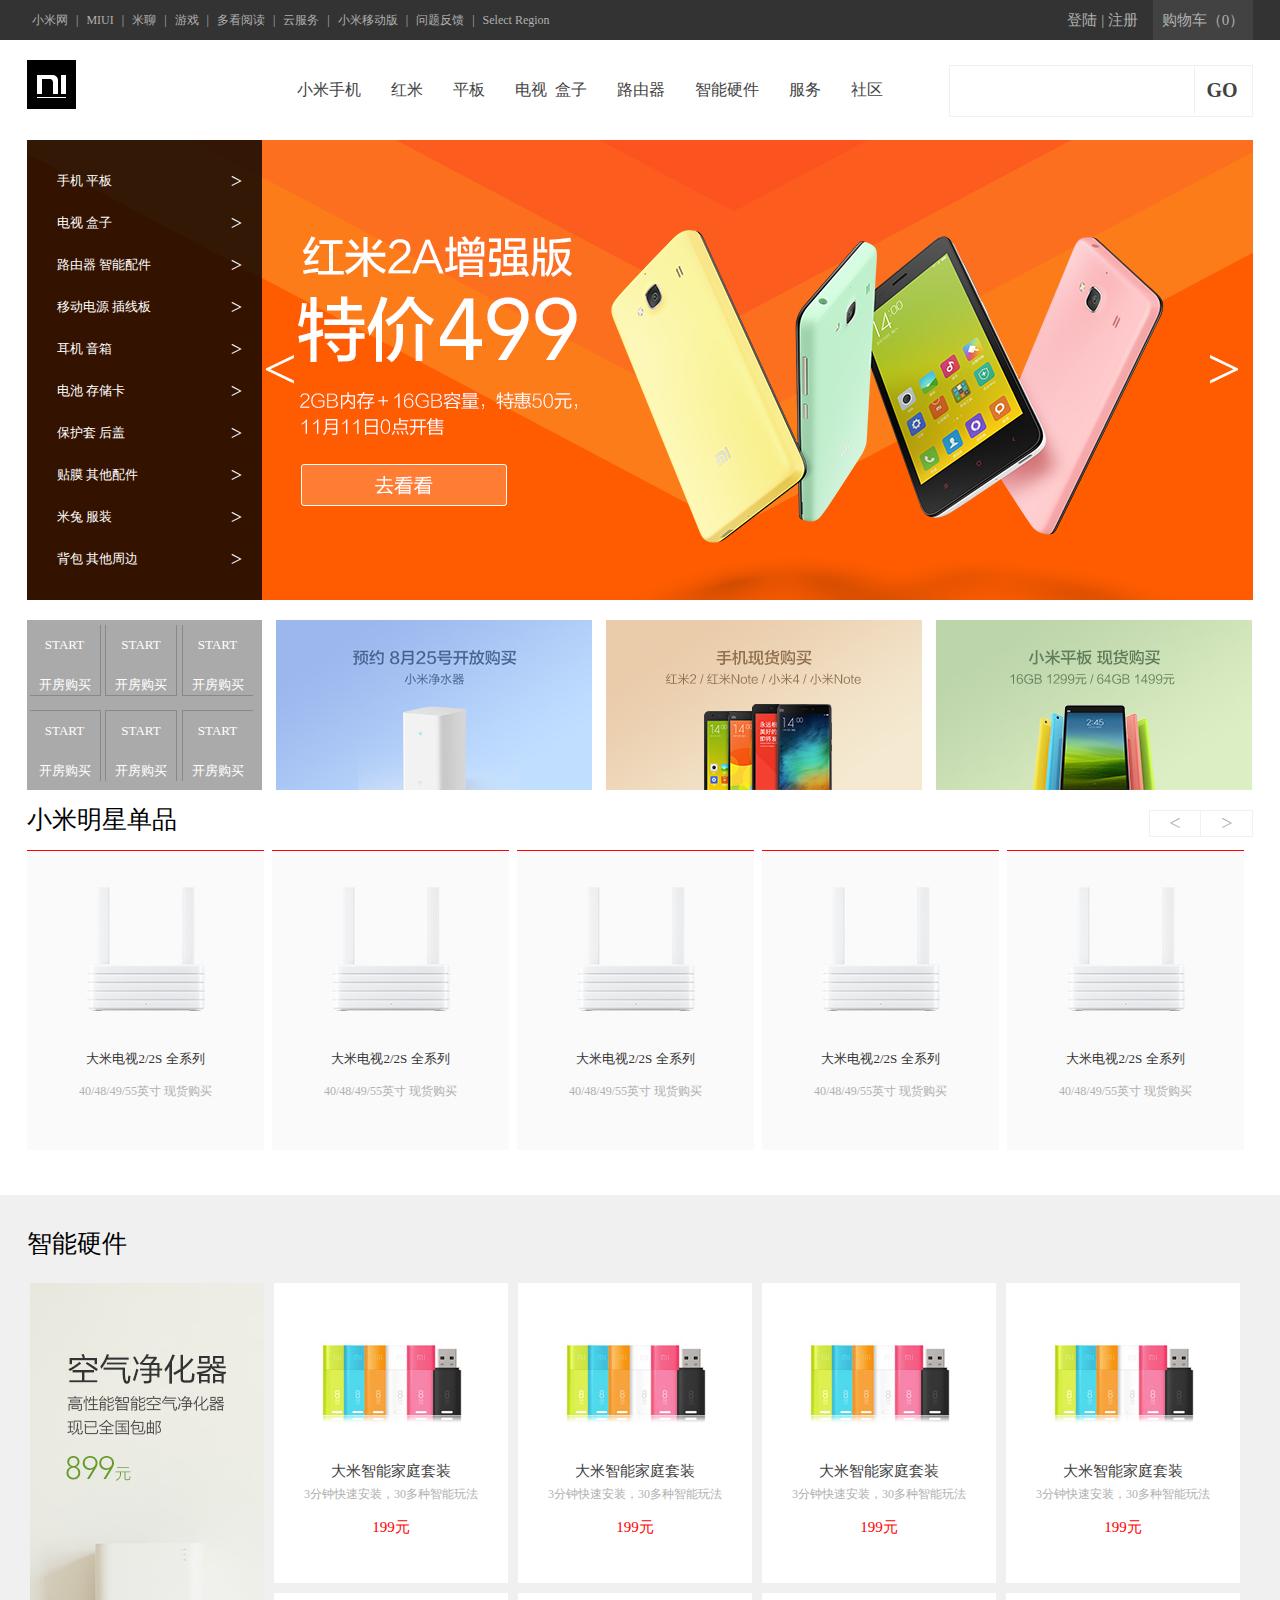
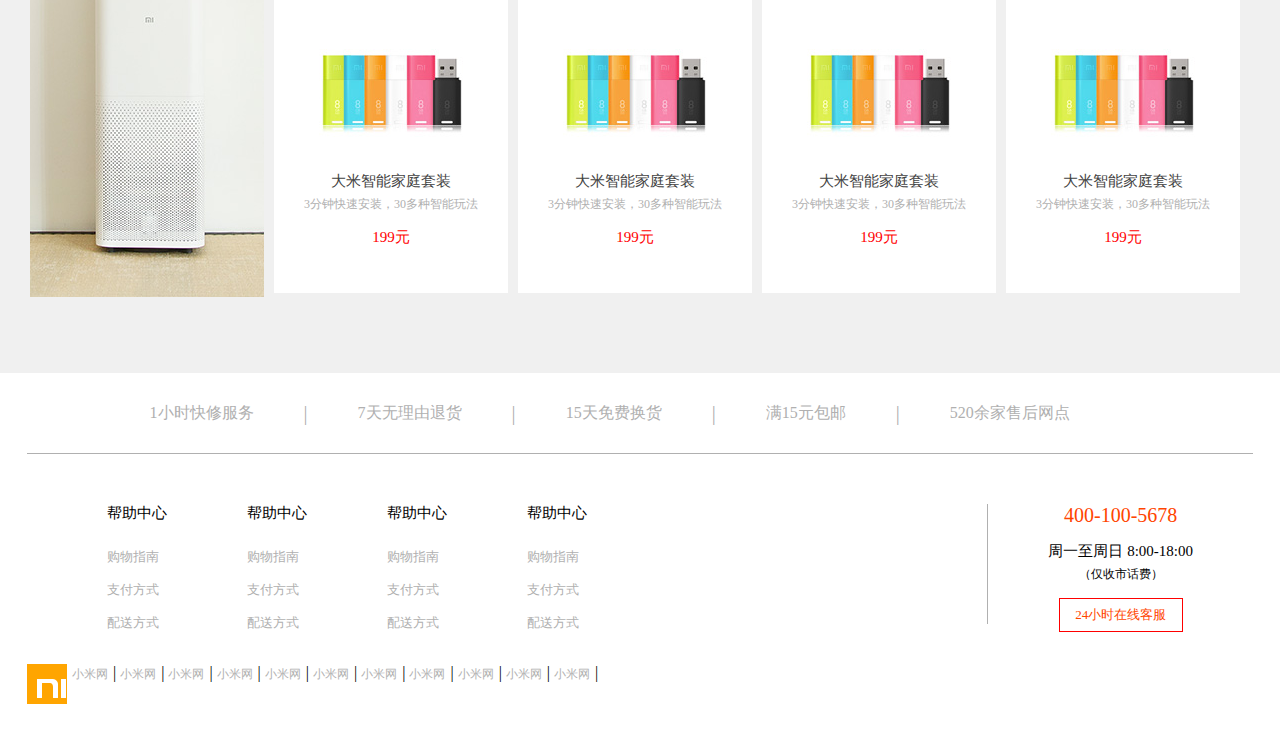
<file: index.html>
<!DOCTYPE html>
<html lang="en">
<head>
    <meta charset="UTF-8">
    <title>小米网</title>
    <link rel="stylesheet" href="./css/reset.css">
    <link rel="stylesheet" href="./css/01.css">
</head>
<body>
    <!--网站顶部结构 Start-->
    <div class="head_box">
        <div class="head_wrap">
            <div class="head_nav">
                <a class="head_nav_a">小米网</a>
                <span>|</span>
                <a class="head_nav_a">MIUI</a>
                <span>|</span>
                <a class="head_nav_a">米聊</a>
                <span>|</span>
                <a class="head_nav_a">游戏</a>
                <span>|</span>
                <a class="head_nav_a">多看阅读</a>
                <span>|</span>
                <a class="head_nav_a">云服务</a>
                <span>|</span>
                <a class="head_nav_a">小米移动版</a>
                <span>|</span>
                <a class="head_nav_a">问题反馈</a>
                <span>|</span>
                <a class="head_nav_a">Select Region</a>
            </div>
            <div class="head_right">
                <div class="head_landing">
                    <a class="head_nav_a">登陆</a>
                    <span>|</span>
                    <a class="head_nav_a">注册</a>
                </div>
                <div class="head_car">
                    <a class="head_nav_a">购物车（0）</a>
                </div>
            </div>
        </div>
    </div>
    <!--网站顶部结构 End-->
    <!--网站导航结构 Start-->
    <div class="main_head_box">
        <div class="menu_wrap">
            <div class="menu_logo">
                <img src="./imgs/xiaomi_logo.png" alt="">
            </div>
            <div class="menu_nav">
                <ul>
                    <li class="menu_nav_i">小米手机</li>
                    <li class="menu_nav_i">红米</li>
                    <li class="menu_nav_i">平板</li>
                    <li class="menu_nav_i">电视&nbsp;&nbsp;盒子</li>
                    <li class="menu_nav_i">路由器</li>
                    <li class="menu_nav_i">智能硬件</li>
                    <li class="menu_nav_i">服务</li>
                    <li class="menu_nav_i">社区</li>
                </ul>
            </div>
            <div class="find_wrap">
                <div class="find_bar">
                    <input type="text" class="find_input">
                </div>
                <div class="find_but">GO</div>
            </div>
        </div>
    </div>
    <!--网站导航结构 End-->
    <!--网站侧边导航+轮播图结构 Start-->
    <div class="big_banner_wrap">
        <ul class="banner_menu_wrap">
            <li class="active">
                <a href="">手机 平板</a>
                <a href="" class="banner_menu_i">&gt</a>
            </li>
            <li>
                <a href="">电视 盒子</a>
                <a href="" class="banner_menu_i">&gt</a>
            </li>
            <li>
                <a href="">路由器 智能配件</a>
                <a href="" class="banner_menu_i">&gt</a>
            </li>
            <li>
                <a href="">移动电源 插线板</a>
                <a href="" class="banner_menu_i">&gt</a>
            </li>
            <li>
                <a href="">耳机 音箱</a>
                <a href="" class="banner_menu_i">&gt</a>
            </li>
            <li>
                <a href="">电池 存储卡</a>
                <a href="" class="banner_menu_i">&gt</a>
            </li>
            <li>
                <a href="">保护套 后盖</a>
                <a href="" class="banner_menu_i">&gt</a>
            </li>
            <li>
                <a href="">贴膜 其他配件</a>
                <a href="" class="banner_menu_i">&gt</a>
            </li>
            <li>
                <a href="">米兔 服装</a>
                <a href="" class="banner_menu_i">&gt</a>
            </li>
            <li>
                <a href="">背包 其他周边</a>
                <a href="" class="banner_menu_i">&gt</a>
            </li>
        </ul>
        <div class="big_banner_pic_wrap">
            <ul big_banner_pic>
                <li>
                    <img src="./imgs/T1jrxjB_VT1RXrhCrK.jpg" alt="">
                </li>
                <li>
                    <img src="./imgs/T1jrxjB_VT1RXrhCrK.jpg" alt="">
                </li>
                <li>
                    <img src="./imgs/T1jrxjB_VT1RXrhCrK.jpg" alt="">
                </li>
                <li>
                    <img src="./imgs/T1jrxjB_VT1RXrhCrK.jpg" alt="">
                </li>
                <li>
                    <img src="./imgs/T1jrxjB_VT1RXrhCrK.jpg" alt="">
                </li>
            </ul>
        </div>
        <div class="big_banner_change_wrap">
            <div class="big_banner_change_prev"><</div>
            <div class="big_banner_change_next">></div>
        </div>
    </div>
    <!--网站侧边导航+轮播图结构 End-->
    <!--网站分类导航结构 Start-->
    <div class="head_other_box">
        <div class="head_other_wrap">
           <ul>
               <li>
                   <div class="div1">
                       <p>START</p>
                       <p>开房购买</p>
                   </div>
               </li>
               <li>
                   <div class="div2">
                       <p>START</p>
                       <p>开房购买</p>
                   </div>
               </li>
               <li>
                   <div class="div3">
                       <p>START</p>
                       <p>开房购买</p>
                   </div>
               </li>
               <li>
                   <div class="div4">
                       <p>START</p>
                       <p>开房购买</p>
                   </div>
               </li>
               <li>
                   <div class="div5">
                       <p>START</p>
                       <p>开房购买</p>
                   </div>
               </li>
               <li>
                   <div class="div6">
                       <p>START</p>
                       <p>开房购买</p>
                   </div>
               </li>
           </ul>
        </div>
        <div class="head_other_ad"><img src="./imgs/T184E_BQWT1RXrhCrK.jpg" alt=""></div>
        <div class="head_other_ad"><img src="./imgs/T1yvd_BQDT1RXrhCrK.jpg" alt=""></div>
        <div class="head_other_ad"><img src="./imgs/T1mahQBmKT1RXrhCrK.jpg" alt=""></div>
    </div>
    <!--网站分类导航结构 End-->
    <!--小米明星单品结构 Start-->
    <div class="head_hot_wrap">
        <div class="head_hot_title">
            <span>小米明星单品</span>
            <div class="head_hot_change">
                <span class="head_hot_change_l"><</span>
                <span class="head_hot_change_r">></span>
            </div>
        </div>
        <div class="head_hot_content">
            <ul>
                <li>
                    <a href=""><img src="./imgs/T1tsEgB7DT1RXrhCrK.jpg" alt=""></a>
                    <a href="">大米电视2/2S 全系列</a>
                    <a href="">40/48/49/55英寸 现货购买</a>
                </li>
                <li>
                    <a href=""><img src="./imgs/T1tsEgB7DT1RXrhCrK.jpg" alt=""></a>
                    <a href="">大米电视2/2S 全系列</a>
                    <a href="">40/48/49/55英寸 现货购买</a>
                </li>
                <li>
                    <a href=""><img src="./imgs/T1tsEgB7DT1RXrhCrK.jpg" alt=""></a>
                    <a href="">大米电视2/2S 全系列</a>
                    <a href="">40/48/49/55英寸 现货购买</a>
                </li>
                <li>
                    <a href=""><img src="./imgs/T1tsEgB7DT1RXrhCrK.jpg" alt=""></a>
                    <a href="">大米电视2/2S 全系列</a>
                    <a href="">40/48/49/55英寸 现货购买</a>
                </li>
                <li>
                    <a href=""><img src="./imgs/T1tsEgB7DT1RXrhCrK.jpg" alt=""></a>
                    <a href="">大米电视2/2S 全系列</a>
                    <a href="">40/48/49/55英寸 现货购买</a>
                </li>
            </ul>
        </div>
    </div>
    <!--小米明星单品结构 End-->
    <!--智能硬件结构 Start-->
    <div class="land_box">
        <div class="land_wrap">
            <div class="land_landing">
                <p>智能硬件</p>
            </div>
        </div>
        <div class="land_goods_wrap">
            <ul>
                <li class="land_goods_wrap_i">
                    <a href=""><img src="./imgs/T1IhLjBC_T1RXrhCrK.jpg" alt=""></a>
                </li>
                <li class="land_goods_wrap_i">
                    <a href="" class="land_goods_img"><img src="./imgs/T1JKxvBXhv1RXrhCrK.jpg" alt=""></a>
                    <a href="" class="lan_goods_text">大米智能家庭套装</a>
                    <a href="" class="lan_goods_tit">3分钟快速安装，30多种智能玩法</a>
                    <a href="" class="lan_goods_price">199元</a>
                </li>
                <li class="land_goods_wrap_i">
                    <a href="" class="land_goods_img"><img src="./imgs/T1JKxvBXhv1RXrhCrK.jpg" alt=""></a>
                    <a href="" class="lan_goods_text">大米智能家庭套装</a>
                    <a href="" class="lan_goods_tit">3分钟快速安装，30多种智能玩法</a>
                    <a href="" class="lan_goods_price">199元</a>
                </li>
                <li class="land_goods_wrap_i">
                    <a href="" class="land_goods_img"><img src="./imgs/T1JKxvBXhv1RXrhCrK.jpg" alt=""></a>
                    <a href="" class="lan_goods_text">大米智能家庭套装</a>
                    <a href="" class="lan_goods_tit">3分钟快速安装，30多种智能玩法</a>
                    <a href="" class="lan_goods_price">199元</a>
                </li>
                <li class="land_goods_wrap_i">
                    <a href="" class="land_goods_img"><img src="./imgs/T1JKxvBXhv1RXrhCrK.jpg" alt=""></a>
                    <a href="" class="lan_goods_text">大米智能家庭套装</a>
                    <a href="" class="lan_goods_tit">3分钟快速安装，30多种智能玩法</a>
                    <a href="" class="lan_goods_price">199元</a>
                </li>
                <li class="land_goods_wrap_i">
                    <a href="" class="land_goods_img"><img src="./imgs/T1JKxvBXhv1RXrhCrK.jpg" alt=""></a>
                    <a href="" class="lan_goods_text">大米智能家庭套装</a>
                    <a href="" class="lan_goods_tit">3分钟快速安装，30多种智能玩法</a>
                    <a href="" class="lan_goods_price">199元</a>
                </li>
                <li class="land_goods_wrap_i">
                    <a href="" class="land_goods_img"><img src="./imgs/T1JKxvBXhv1RXrhCrK.jpg" alt=""></a>
                    <a href="" class="lan_goods_text">大米智能家庭套装</a>
                    <a href="" class="lan_goods_tit">3分钟快速安装，30多种智能玩法</a>
                    <a href="" class="lan_goods_price">199元</a>
                </li>
                <li class="land_goods_wrap_i">
                    <a href="" class="land_goods_img"><img src="./imgs/T1JKxvBXhv1RXrhCrK.jpg" alt=""></a>
                    <a href="" class="lan_goods_text">大米智能家庭套装</a>
                    <a href="" class="lan_goods_tit">3分钟快速安装，30多种智能玩法</a>
                    <a href="" class="lan_goods_price">199元</a>
                </li>
                <li class="land_goods_wrap_i">
                    <a href="" class="land_goods_img"><img src="./imgs/T1JKxvBXhv1RXrhCrK.jpg" alt=""></a>
                    <a href="" class="lan_goods_text">大米智能家庭套装</a>
                    <a href="" class="lan_goods_tit">3分钟快速安装，30多种智能玩法</a>
                    <a href="" class="lan_goods_price">199元</a>
                </li>
                <div style="clear: both;"></div>
            </ul>
        </div>
    </div>
    <!--智能硬件结构 End-->
    <!--w网站底部结构 Start-->
    <div class="footer_box">
        <div class="footer_wrap">
            <div class="footer_top">
                <ul>
                    <li>1小时快修服务</li>
                    <li class="footer_top_i">|</li>
                    <li>7天无理由退货</li>
                    <li class="footer_top_i">|</li>
                    <li>15天免费换货</li>
                    <li class="footer_top_i">|</li>
                    <li>满15元包邮</li>
                    <li class="footer_top_i">|</li>
                    <li>520余家售后网点</li>
                </ul>
            </div>
            <div class="footer_bottom">
                <div class="footer_bottom_l">
                    <dl>
                        <dt>帮助中心</dt>
                        <dd>购物指南</dd>
                        <dd>支付方式</dd>
                        <dd>配送方式</dd>
                    </dl>
                    <dl>
                        <dt>帮助中心</dt>
                        <dd>购物指南</dd>
                        <dd>支付方式</dd>
                        <dd>配送方式</dd>
                    </dl>
                    <dl>
                        <dt>帮助中心</dt>
                        <dd>购物指南</dd>
                        <dd>支付方式</dd>
                        <dd>配送方式</dd>
                    </dl>
                    <dl>
                        <dt>帮助中心</dt>
                        <dd>购物指南</dd>
                        <dd>支付方式</dd>
                        <dd>配送方式</dd>
                    </dl>
                </div>
                <div class="footer_bottom_r">
                    <a href="">400-100-5678</a>
                    <a href="">周一至周日 8:00-18:00</a>
                    <a href="">（仅收市话费）</a>
                    <span>24小时在线客服</span>
                </div>
            </div>
        </div>
        <div class="footer_note_box">
            <div class="footer_note_wrap">
                <div class="footer_note_con">
                    <span class="footer_note_logo"><img src="./imgs/mi-logo.png" alt=""></span>
                    <span class="footer_note_text">
                        <a href="">小米网</a><h>|</h>
                        <a href="">小米网</a><h>|</h>
                        <a href="">小米网</a><h>|</h>
                        <a href="">小米网</a><h>|</h>
                        <a href="">小米网</a><h>|</h>
                        <a href="">小米网</a><h>|</h>
                        <a href="">小米网</a><h>|</h>
                        <a href="">小米网</a><h>|</h>
                        <a href="">小米网</a><h>|</h>
                        <a href="">小米网</a><h>|</h>
                        <a href="">小米网</a><h>|</h>
                    </span>
                </div>
            </div>
        </div>
    </div>
    <!--w网站底部结构 End-->
</body>
</html>
</file>
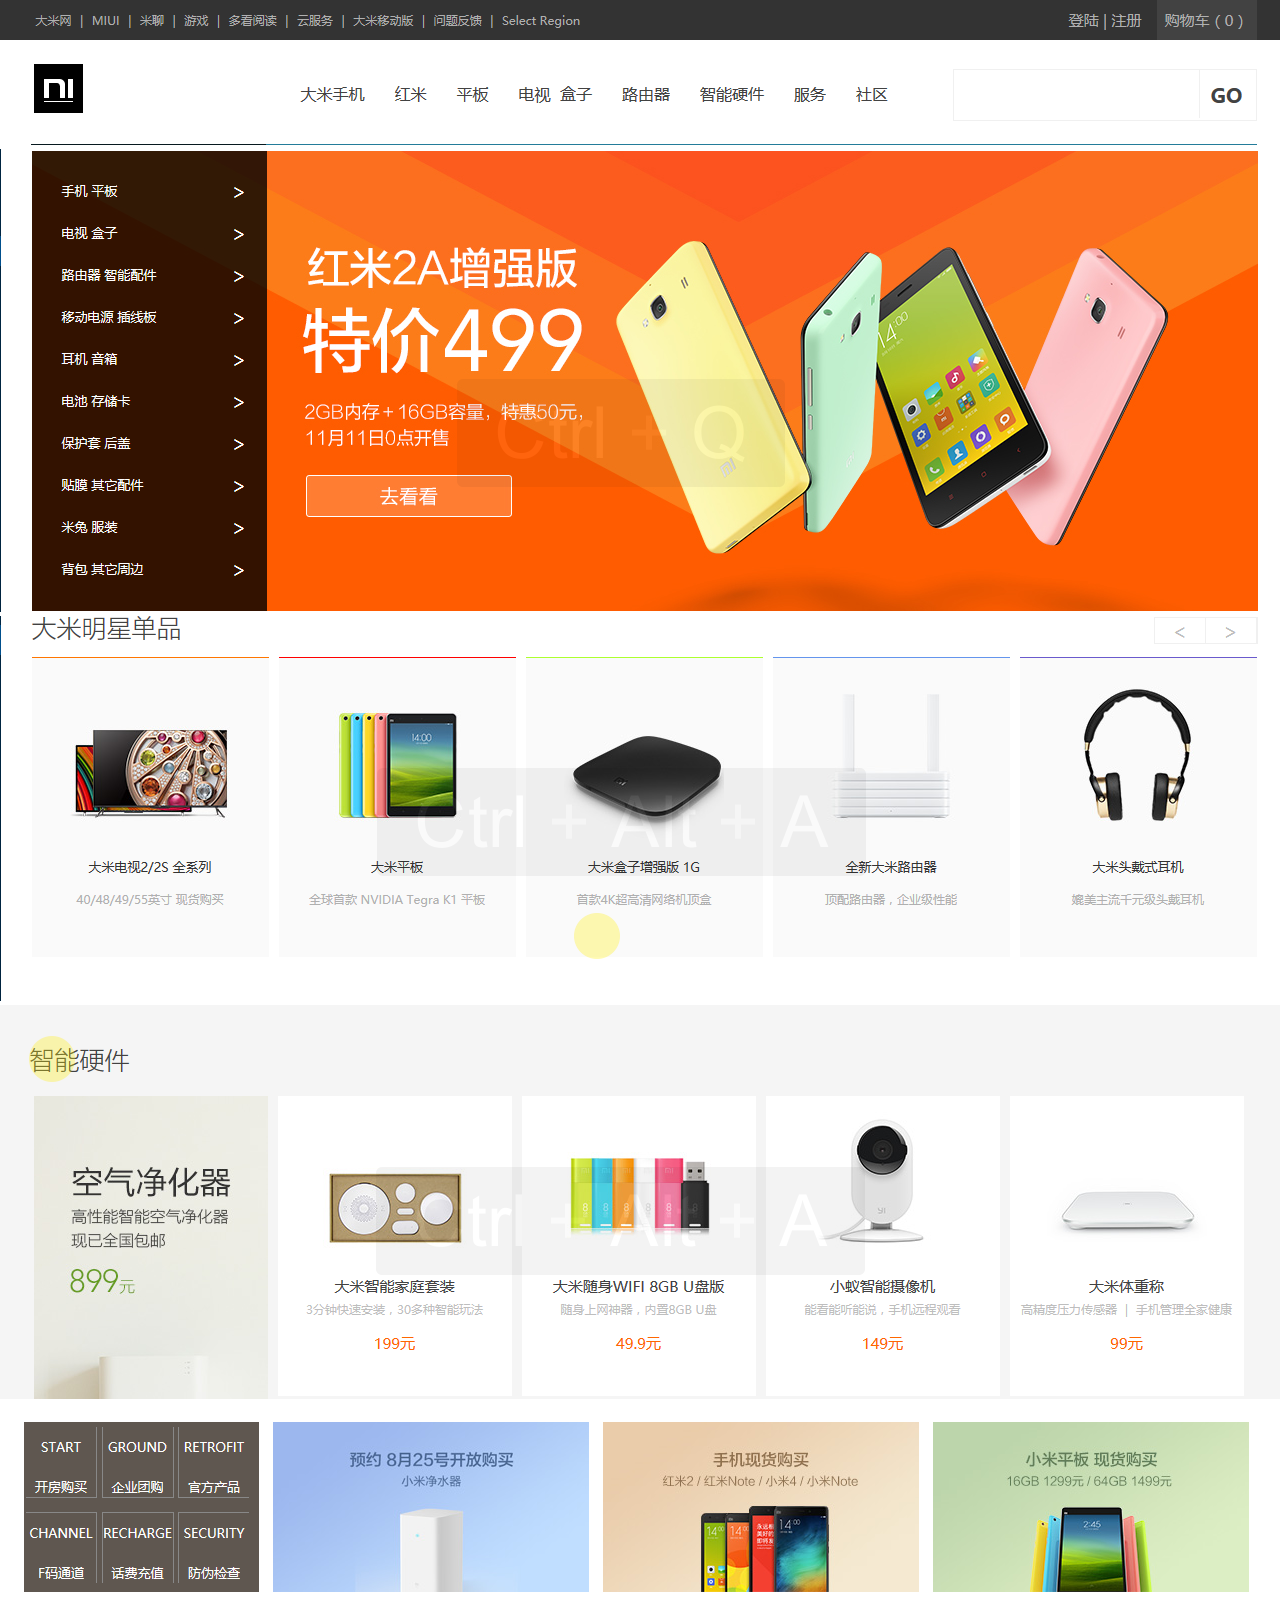
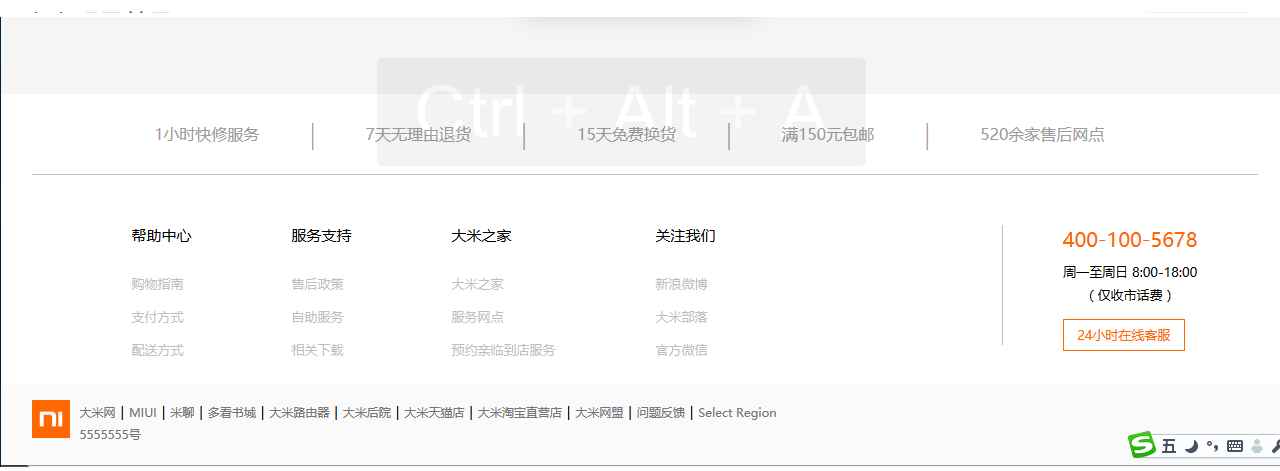
<file: index_11.html>
<!DOCTYPE html>
<html lang="en">
<head>
    <meta charset="UTF-8">
    <title>Title</title>
    <link rel="stylesheet" href="./css/reset.css">
    <link rel="stylesheet" href="./css/index.css">
</head>
<body>
    <div>
        <img src="./效果图/dingbu.png" alt="">
    </div>
    <div>
        <img src="./效果图/nav.png" alt="">
    </div>
    <div>
        <img src="./效果图/slide.png" alt="">
    </div>
    <div>
        <img src="./效果图/mingxing.png" alt="">
    </div>
    <div>
        <img src="./效果图/zhineng.png" alt="">
    </div>
    <div>
        <img src="./效果图/slide_down.png" alt="">
    </div>
    <div>
        <img src="./效果图/footer.png" alt="">
    </div>
</body>
</html>
</file>
<file: css/01.css>
/*网站顶部样式 Start*/
.head_box{
    width: 100%;
    height: 40px;
    background: #333;
}
.head_box .head_wrap{
    width: 1226px;
    margin: 0 auto;
}
.head_box .head_wrap .head_nav{
    float: left;
    height: 40px;
    line-height: 40px;
    text-align: center;
    font-size: 12px;
    cursor: pointer;
    color: #b0b0b0;
}
.head_box .head_wrap .head_nav a{
    margin: 0 5px;
    color: #b0b0b0;
    text-decoration: none;
}
.head_box .head_wrap .head_nav a:hover{
    color: #ffffff;
}
.head_box .head_wrap .head_right{
    float: right;
    font-size: 15px;
    text-align: center;
    line-height: 40px;
    color: #b0b0b0;
    cursor: pointer;
}
.head_box .head_wrap .head_right .head_landing{
    float: left;
    margin-right: 15px;
}
.head_box .head_wrap .head_right .head_landing .head_nav_a {
    color:#b0b0b0;
    text-decoration: none;
}
.head_box .head_wrap .head_right .head_landing a:hover{
    color: #ffffff;
}
.head_box .head_wrap .head_right .head_car{
    float: right;
    width: 100px;
    height: 40px;
    background: #424242;
    text-align: center;
    line-height: 40px;
}
/*网站顶部样式 End*/
/*网站导航样式 Start*/
.main_head_box{
    width: 100%;
    height: 100px;
}
.main_head_box .menu_wrap{
    width: 1226px;
    height: 100px;
    margin: 0 auto;
}
.main_head_box .menu_wrap .menu_logo{
    width: 55px;
    height: 55px;
    float: left;
    margin-top: 20px;
}
.main_head_box .menu_wrap .menu_nav{
    float: left;
    height: 100%;
    margin-left: 200px;
}
.main_head_box .menu_wrap .menu_nav ul li{
    float: left;
    color: #424242;
    text-align: center;
    line-height: 100px;
    padding:0 15px;
    cursor: pointer;
}
.main_head_box .menu_wrap .find_wrap{
    float: right;
    width: 302px;
    height: 50px;
    line-height: 48px;
    margin-top: 25px;
    border: 1px solid #f0f0f0;
}
.main_head_box .menu_wrap .find_wrap .find_bar{
    float: left;
    width: 244px;
    height: 48px;
}
.main_head_box .menu_wrap .find_wrap .find_bar .find_input{
    border: none;
    outline: none;
}
.main_head_box .menu_wrap .find_wrap .find_but{
    float: left;
    width: 54px;
    height: 48px;
    line-height: 48px;
    text-align: center;
    font-size: 20px;
    font-weight: 900;
    color: #424242;
    border-left: 1px solid #f0f0f0;
    cursor: pointer;
}
/*网站导航样式 End*/
/*网站侧边导航+轮播图样式 Start*/
.big_banner_wrap{
    width: 1226px;
    height: 460px;
    margin: 0 auto;
    background: #424242;
    position: relative;
}
.big_banner_wrap .banner_menu_wrap{
    width: 235px;
    height: 100%;
    float: left;
    background: rgba(0,0,0,0.8);
    position: absolute;
    z-index: 600;
}
.big_banner_wrap .banner_menu_wrap li{
    width: 100%;
    height: 42px;
    line-height: 42px;
    cursor: pointer;
}
.big_banner_wrap .banner_menu_wrap .active{
    margin-top: 20px;
}
.big_banner_wrap .banner_menu_wrap li a{
    color: #ffffff;
    margin-left: 30px;
    float: left;
    font-size: 13px;
    text-decoration: none;
}
.big_banner_wrap .banner_menu_wrap li .banner_menu_i{
    float: right;
    margin-right: 20px;
    font-size: 20px;
}
.big_banner_wrap .big_banner_pic_wrap{
    width: 1226px;
    height: 460px;
    overflow: hidden;
    position: relative;
}
.big_banner_wrap .big_banner_pic_wrap .big_banner_pic{
    width: 6130px;
    height: 460px;
    position: absolute;
    float: left;
}
.big_banner_wrap .big_banner_pic_wrap .big_banner_pic li{
    width: 1226px;
    height: 460px;
    float: left;
    cursor: pointer;
}
.big_banner_wrap .big_banner_change_wrap .big_banner_change_prev{
    position: absolute;
    top: 50%;
    z-index: 999;
    font-size: 60px;
    margin-top: -35px;
    overflow: hidden;
    margin-left: 236px;
    color: #ffffff;
    cursor: pointer;
}
.big_banner_wrap .big_banner_change_wrap .big_banner_change_next{
    position: absolute;
    top: 50%;
    z-index: 999;
    font-size: 60px;
    margin-top: -35px;
    overflow: hidden;
    margin-left: 1180px;
    color: #ffffff;
    cursor: pointer;
}
/*网站侧边导航+轮播图样式 End*/
/*网站分类导航样式 Start*/
.head_other_box{
    width: 1226px;
    height: 170px;
    background: #fff;
    margin: 20px auto 0;
}
.head_other_box .head_other_wrap{
    width: 235px;
    height: 170px;
    float: left;
    background: #aaa;
}
.head_other_box .head_other_wrap ul li{
    width: 76px;
    height: 85px;
    display: block;
    float: left;
}
.head_other_box .head_other_wrap ul li .div1{
    border-right: 1px solid #888;
    border-bottom: 1px solid #888;
}
.head_other_box .head_other_wrap ul li .div2{
    border-right: 1px solid #888;
    border-left: 1px solid #888;
    border-bottom: 1px solid #888;
}
.head_other_box .head_other_wrap ul li .div3{
    border-left: 1px solid #888;
    border-bottom: 1px solid #888;
}
.head_other_box .head_other_wrap ul li .div4{
    border-right: 1px solid #888;
    border-top: 1px solid #888;
}
.head_other_box .head_other_wrap ul li .div5{
    border-right: 1px solid #888;
    border-left: 1px solid #888;
    border-top: 1px solid #888;
}
.head_other_box .head_other_wrap ul li .div6{
    border-left: 1px solid #888;
    border-top: 1px solid #888;
}
.head_other_box .head_other_wrap ul li div{
    width: 70px;
    height: 70px;
    text-align: center;
    margin: 5px auto 0;
}
.head_other_box .head_other_wrap ul li div p{
    color: #fff;
    font-size: 13px;
    line-height: 40px;
    text-align: center;
}
.head_other_box .head_other_ad{
    float: left;
    width: 316px;
    height: 170px;
    margin-left: 14px;
}
/*网站分类导航样式 End*/
/*小米明星单品样式 Start*/
.head_hot_wrap{
    width: 1226px;
    height: 405px;
    margin: 0 auto;
}
.head_hot_wrap .head_hot_title{
    width: 1226px;
    height: 60px;
    line-height: 60px;
}
.head_hot_wrap .head_hot_title span{
    font-size: 25px;
    font-weight: 100;
}
.head_hot_wrap .head_hot_title .head_hot_change{
    float: right;
    width: 102px;
    height: 25px;
    line-height: 25px;
    text-align: center;
    border: 1px solid #f0f0f0;
    margin-top: 20px;
}
.head_hot_wrap .head_hot_title .head_hot_change .head_hot_change_l{
    width: 50px;
    font-size: 20px;
    color: #b0b0b0;
    float: left;
    cursor: pointer;
    border-right: 1px solid #f0f0f0;
}
.head_hot_wrap .head_hot_title .head_hot_change .head_hot_change_r{
    width: 50px;
    font-size: 20px;
    color: #b0b0b0;
    float: right;
    cursor: pointer;
}
.head_hot_wrap .head_hot_content{
    width: 1226px;
    height: 345px;
    position: relative;
    overflow: hidden;
}
.head_hot_wrap .head_hot_content ul{
    width: 1226px;
    height: 300px;
    overflow: hidden;
    position: absolute;
    left: 0;
}
.head_hot_wrap .head_hot_content ul li{
    float: left;
    width: 237px;
    height: 300px;
    text-align: center;
    background: #fafafa;
    padding-top: 20px;
    margin-right: 8px;
    border-top: 1px solid red;
}
.head_hot_wrap .head_hot_content ul li a{
    display: block;
    text-decoration: none;
}
.head_hot_wrap .head_hot_content ul li a:nth-child(2){
    color: #333;
    font-size: 13px;
    margin:15px auto;
}
.head_hot_wrap .head_hot_content ul li a:nth-child(3){
    color: #b0b0b0;
    font-size: 12px;
}
/*小米明星单品样式 End*/
/*智能硬件样式 Start*/
.land_box{
    width: 100%;
    background: #f0f0f0;
    padding-bottom: 80px;
}
.land_box .land_wrap{
    width: 1226px;
    height: 58px;
    padding-top: 20px;
    line-height: 58px;
    margin: 0 auto;
}
.land_box .land_wrap p{
    font-size: 25px;
    color: #000000;
    font-weight: 100;
}
.land_box .land_goods_wrap{
    width: 1240px;
    margin: 0 auto;
}
.land_box .land_goods_wrap ul{
    height: 100%;
}
.land_box .land_goods_wrap ul li:first-child{
    width: 234px;
    height: 600px;
}
.land_box .land_goods_wrap ul li{
    float: left;
    width: 234px;
    height: 300px;
    text-align: center;
    margin-top: 10px;
    margin-left: 10px;
    background: #ffffff;
}
.land_box .land_goods_wrap ul li a{
    display: block;
}
.land_box .land_goods_wrap ul li a:hover{
    text-decoration: none;
}
.land_box .land_goods_wrap ul li a:nth-child(2){
    font-size: 15px;
    margin-top: 15px;
    color: #424242;
}
.land_box .land_goods_wrap ul li a:nth-child(3){
    font-size: 12px;
    margin-top: 5px;
    color: #b0b0b0;
}
.land_box .land_goods_wrap ul li a:nth-child(4){
    font-size: 15px;
    margin-top: 15px;
    color: #ff0000;
}
/*智能硬件样式 End*/
/*网站底部样式 Start*/
.footer_box{
    width: 100%;
    height: 208px;
}
.footer_box .footer_wrap{
    width: 1226px;
    margin: 0 auto;
}
.footer_box .footer_wrap .footer_top{
    width: 100%;
    height: 80px;
    line-height: 80px;
    border-bottom: 1px solid #b0b0b0;
}
.footer_box .footer_wrap .footer_top ul{
    width: 80%;
    height: 100%;
    margin: 0 auto;
}
.footer_box .footer_wrap .footer_top ul li{
    float: left;
    color: #b0b0b0;
    cursor: pointer;
}
.footer_box .footer_wrap .footer_top ul .footer_top_i{
    font-size: 20px;
    margin: 0 50px;
    font-weight: 100;
}
.footer_box .footer_wrap .footer_bottom_l{
    height: 160px;
    float: left;
    margin-top: 50px;
}
.footer_box .footer_wrap .footer_bottom_l dl{
    float: left;
   margin-left: 80px;
}
.footer_box .footer_wrap .footer_bottom_l dl dt{
    font-size: 15px;
    color: #000;
    margin-bottom: 25px;
}
.footer_box .footer_wrap .footer_bottom_l dl dd{
    font-size: 13px;
    color: #b0b0b0;
    margin-bottom: 15px;
}
.footer_box .footer_wrap .footer_bottom_r{
    float: right;
    height: 120px;
    text-align: center;
    margin-top: 50px;
    border-left: 1px solid #b0b0b0;
    padding: 0 60px;
}
.footer_box .footer_wrap .footer_bottom_r a:nth-child(1){
    display: block;
    font-size: 20px;
    color: orangered;
    margin-bottom: 15px;
}
.footer_box .footer_wrap .footer_bottom_r a:nth-child(2){
    display: block;
    font-size: 15px;
    color: #000;
    margin-bottom: 5px;
}
.footer_box .footer_wrap .footer_bottom_r a:nth-child(3){
    display: block;
    font-size: 12px;
    color: #000;
    margin-bottom: 15px;
}
.footer_box .footer_wrap .footer_bottom_r span{
    display: block;
    width: 122px;
    height: 32px;
    color: orangered;
    border: 1px solid #ff0000;
    margin: 0 auto;
    font-size: 13px;
    line-height: 32px;
    text-align: center;
}
.footer_box .footer_note_box{
    clear: both;
    width: 100%;
    height: 80px;
    background: #ffffff;
}
.footer_box .footer_note_wrap{
    width: 1226px;
    height: 80px;
    margin: 0 auto;
}
.footer_box .footer_note_wrap .footer_note_con{
    width: 800px;
    height: 50px;
    margin-top: 15px;
}
.footer_box .footer_note_wrap .footer_note_con .footer_note_logo{
    display: block;
    width: 40px;
    height: 40px;
    background: orange;
    float: left;
}
.footer_box .footer_note_wrap .footer_note_con .footer_note_text{
    display: block;
    float: left;
    width: 750px;
    height: 50px;
    margin-left: 10px;
}
.footer_box .footer_note_wrap .footer_note_con .footer_note_text a{
    font-size: 12px;
    color: #b0b0b0;
    margin-right: 5px;
}
.footer_box .footer_note_wrap .footer_note_con .footer_note_text{
    margin: 0 5px;
}
/*网站底部样式 End*/
</file>
<file: css/index.css>
/* 网站顶部样式 Start*/
.head_box{
    width: 100%;
    height: 40px;
    background: #333;
}
.head_box .head_wrap{
    width: 1226px;
    margin: 0 auto;
}
.head_box .head_wrap .head_nav{
    float: left;
    line-height: 40px;
    text-align: center;
    font-size: 12px;
    cursor: pointer;
    color: #b0b0b0;
}
.head_box .head_wrap .head_nav a{
    margin: 0 5px;color: #b0b0b0;
}
.head_box .head_wrap .head_nav a:hover{
    text-decoration: none;
    color: #ffffff;
}
.head_box .head_wrap .head_right{
    float: right;
    line-height: 40px;
    text-align: center;
    color: #b0b0b0;
    font-size: 15px;
    cursor: pointer;
}
.head_box .head_wrap .head_right .head_landing{
    float: left;
    margin-right: 15px;
}
.head_box .head_wrap .head_right .head_landing a{
    color: #b0b0b0;
}
.head_box .head_wrap .head_right .head_landing a:hover{
    color: #ffffff;text-decoration: none;
}
.head_box .head_wrap .head_right .head_car{
    float: right;width: 100px;height: 40px;background: #424242;text-align: center;
}
.head_box .head_wrap .head_right .head_car a{
    color:#b0b0b0;
    line-height: 40px;
}
/* 网站顶部样式 End*/
/* 网站导航样式 Start*/
.main_head_box{
    width: 100%;
    height: 100px;
}
.main_head_box .menu_wrap{
    width: 1226px;
    height: 100px;
    margin: 0 auto;
}
.main_head_box .menu_wrap .menu_logo{
    width: 55px;
    height: 55px;
    float: left;
    margin-top: 20px;
}
.main_head_box .menu_wrap .menu_nav{
    float: left;
    height: 100%;
    margin-left: 200px;
}
.main_head_box .menu_wrap .menu_nav ul li{
    float: left;
    text-align: center;
    line-height: 100px;
    padding: 0 15px;
    cursor: pointer;
    color: #424242;
}
.main_head_box .menu_wrap .find_wrap{
    width: 302px;
    height: 50px;
    border: 1px solid #f0f0f0;
    float: right;
    margin-top: 25px;
    line-height: 50px;
}
.main_head_box .menu_wrap .find_wrap .find_bar{
    width: 244px;
    height: 48px;
    float: left;
}
.main_head_box .menu_wrap .find_wrap .find_bar .find_input{
    border: none;
    outline: none;
}
.main_head_box .menu_wrap .find_wrap .find_but{
    width: 54px;
    height: 48px;
    line-height: 48px;
    text-align: center;
    float: left;
    font-size: 20px;
    font-weight: 900;
    color: #424242;
    border-left: 1px solid #f0f0f0;
    cursor: pointer;
}
/* 网站导航样式 End*/
/* 网站侧边导航+轮播图样式 Start*/
.big_banner_wrap{
    width: 1226px;
    height: 460px;
    background: #424242;
    margin: 0 auto;
    position: relative;
}
.big_banner_wrap .banner_menu_wrap{
    width: 235px;
    height: 100%;
    float: left;
    background: rgba(0,0,0,0.8);
    position: absolute;
    z-index: 600;
}
.big_banner_wrap .banner_menu_wrap .active{
    margin-top: 20px;
}
.big_banner_wrap .banner_menu_wrap li{
    width: 100%;
    height: 42px;
    line-height: 40px;
    cursor: pointer;
}
.big_banner_wrap .banner_menu_wrap li a{
    font-size: 13px;
    color: #ffffff;
    float: left;
    margin-left: 30px;
    text-decoration: none;
}
.big_banner_wrap .banner_menu_wrap li .banner_menu_i{
    float: right;
    font-size: 20px;
    margin-right: 20px;
}
.big_banner_wrap .big_banner_pic_wrap{
    width: 1226px;
    height: 460px;
    overflow: hidden;
    position: relative;
}
.big_banner_wrap .big_banner_pic_wrap .big_banner_pic{
    width: 6130px;
    height: 460px;
    position: absolute;
    float: left;
}
.big_banner_wrap .big_banner_pic_wrap .big_banner_pic li{
    width: 1226px;
    height: 460px;
    float: left;
    cursor: pointer;
}
.big_banner_wrap .big_banner_change_wrap .big_banner_change_prev{
    position: absolute;
    top: 50%;
    z-index: 999;
    font-size: 60px;
    margin-top: -35px;
    overflow: hidden;
    margin-left: 236px;
    color: #ffffff;
    cursor: pointer;
}
.big_banner_wrap .big_banner_change_wrap .big_banner_change_next{
    position: absolute;
    top: 50%;
    z-index: 999;
    font-size: 60px;
    margin-top: -35px;
    overflow: hidden;
   margin-left: 1180px;
    color: #ffffff;
    cursor: pointer;
}
/* 网站侧边导航+轮播图样式 End*/
/* 网站分类导航样式 Start*/
.head_other_wrap{
    width: 1226px;
    height: 170px;
    background: #ffffff;
    margin: 20px auto 0;
}
.head_other_wrap .head_other{
    width: 235px;
    height: 170px;
    float: left;
    background: #aaa;
}
.head_other_wrap .head_other ul li{
    width: 76px;
    height: 85px;
    float: left;
    display: block;
}
.head_other_wrap .head_other ul li div{
    width: 70px;
    height: 70px;
    text-align: center;
    margin: 5px auto 0;
}
.head_other_wrap .head_other ul li .div1{
    border-right: 1px solid #888888;
    border-bottom: 1px solid #888888;
}
.head_other_wrap .head_other ul li .div2{
    border-left: 1px solid #888888;
    border-right: 1px solid #888888;
    border-bottom: 1px solid #888888;
}
.head_other_wrap .head_other ul li .div3{
    border-left: 1px solid #888888;
    border-bottom: 1px solid #888888;
}
.head_other_wrap .head_other ul li .div4{
    border-right: 1px solid #888888;
    border-top: 1px solid #888888;
}
.head_other_wrap .head_other ul li .div5{
    border-left: 1px solid #888888;
    border-right: 1px solid #888888;
    border-top: 1px solid #888888;
}
.head_other_wrap .head_other ul li .div6{
    border-left: 1px solid #888888;
    border-top: 1px solid #888888;
}
.head_other_wrap .head_other ul li p{
    font-size: 13px;
    color: #ffffff;
    line-height: 40px;
    text-align: center;
}
.head_other_wrap .head_other_ad{
    float: left;
    width: 316px;
    height: 170px;
    margin-left: 14px;
}
/* 网站分类导航样式 End*/
/* 小米明星单品样式 Start*/
.head_hot_wrap{
    width: 1226px;
    height: 405px;
    margin: 0 auto;
}
.head_hot_wrap .head_hot_title{
    width: 1226px;
    height: 60px;
    line-height: 60px;
}
.head_hot_wrap .head_hot_title .title_span{
    font-weight: 100;
    font-size: 25px;
}
.head_hot_wrap .head_hot_title .head_hot_change{
    float: right;
    width: 102px;
    height: 25px;
    border: 1px solid #f0f0f0;
    margin-top: 20px;
    color: #252525;
    line-height: 25px;
    text-align: center;
}
.head_hot_wrap .head_hot_title .head_hot_change .head_hot_change_prev{
    width: 50px;
    height: 25px;
    float: left;
    font-size: 20px;
    cursor: pointer;
    color: #a0a0a0;
    border-right: 1px solid #f0f0f0;
}
.head_hot_wrap .head_hot_title .head_hot_change .head_hot_change_next{
    width: 50px;
    height: 25px;
    float: right;
    font-size: 20px;
    cursor: pointer;
    color: #a0a0a0;
}
.head_hot_wrap .head_hot_content{
    width: 1226px;
    height: 345px;
    position: relative;
    overflow: hidden;
}
.head_hot_wrap .head_hot_content ul{
    width: 1226px;
    height: 300px;
    position: absolute;
    left: 0;
    overflow: hidden;
}
.head_hot_wrap .head_hot_content ul li{
    float: left;
    width: 237px;
    height: 300px;
    padding-top: 20px;
    background: #fafafa;
    margin-right: 8px;
    text-align: center;
    border-top: 1px solid red;
}
.head_hot_wrap .head_hot_content ul li a{
    display: block;
}
.head_hot_wrap .head_hot_content ul li a{
    text-decoration: none;
}
.head_hot_wrap .head_hot_content ul li a:nth-child(2){
    margin: 15px auto;
    font-size: 13px;
    color: #333333;
}
.head_hot_wrap .head_hot_content ul li a:nth-child(3){
    color: #b0b0b0;
    font-size: 12px;
}
/* 小米明星单品样式 End*/
/* 智能硬件样式 Start*/
.main_brain_box{
    width: 100%;
    background: #f5f5f5;
    padding-bottom: 80px;
}
.main_brain_box .brain_wrap{
    width: 1226px;
    margin: 0 auto;
}
.main_brain_box .brain_wrap .brain_wrap_head{
    width: 100%;
    height: 58px;
    padding-top: 20px;
    line-height: 58px;
}
.main_brain_box .brain_wrap .brain_wrap_head .title_span{
    font-size: 25px;
    font-weight: 100;
    color: #424242;
}
.main_brain_box .brain_goods_wrap{
    width: 1240px;
    margin: 0 auto;
}
.main_brain_box .brain_goods_wrap ul{
    height: 100%;
}
.main_brain_box .brain_goods_wrap ul li:first-child{
    width: 234px;
    height: 600px;
}
.main_brain_box .brain_goods_wrap ul li{
    width: 234px;
    height: 300px;
    float: left;
    text-align: center;
    margin-top: 10px;
    margin-left: 10px;
    background: #ffffff;
}
.main_brain_box .brain_goods_wrap ul li a{
    display: block;
}
.main_brain_box .brain_goods_wrap ul li a:hover{
    text-decoration: none;
}
.main_brain_box .brain_goods_wrap ul li a:nth-child(2){
    font-size: 15px;
    margin-top: 15px;
    color: #424242;
}
.main_brain_box .brain_goods_wrap ul li a:nth-child(3){
    font-size: 12px;
    margin-top: 5px;
    color: #bebebe;
}
.main_brain_box .brain_goods_wrap ul li a:nth-child(4){
    font-size: 15px;
    margin-top: 15px;
    color: #ff0000;
}
/* 智能硬件样式 End*/

/* 网站底部样式 Start*/
.foot_box{
    width: 100%;
    height: 208px;
}
.foot_box .foot_wrap{
    width: 1226px;
    margin: 0 auto;
}
.foot_box .foot_wrap .foot_top{
    width: 100%;
    height: 80px;
    line-height: 80px;
    border-bottom: 1px solid #b0b0b0;
}
.foot_box .foot_wrap .foot_top ul{
    width: 80%;
    height: 100%;
    margin: 0 auto;
}
.foot_box .foot_wrap .foot_top ul li{
    float: left;
    color: #b0b0b0;
    cursor: pointer;
}
.foot_box .foot_wrap .foot_top ul .foot_top_i{
    margin: 0 50px;
    font-size: 20px;
    font-weight: 100;
}
.foot_box .foot_wrap .foot_bottom .foot_bottom_l{
    float: left;
    height: 160px;
    margin-top: 50px;
}
.foot_box .foot_wrap .foot_bottom .foot_bottom_l dl{
    float: left;
    margin-left: 100px;
}
.foot_box .foot_wrap .foot_bottom .foot_bottom_l dl dt{
    font-size: 15px;
    margin-bottom: 30px;
}
.foot_box .foot_wrap .foot_bottom .foot_bottom_l dl dd{
    font-size: 13px;
    margin-bottom: 15px;
    color: #bebebe;
    cursor: pointer;
}
.foot_box .foot_wrap .foot_bottom .foot_bottom_r{
    float: right;
    height: 120px;
    margin-top: 50px;
    border-left: 1px solid #b0b0b0;
    text-align: center;
    padding: 0 60px;
}
.foot_box .foot_wrap .foot_bottom .foot_bottom_r a:nth-child(1){
    color: orangered;
    font-size: 20px;
    margin-bottom: 15px;
    display: block;
}
.foot_box .foot_wrap .foot_bottom .foot_bottom_r a:nth-child(2){
    color: black;
    font-size: 13px;
    margin-bottom: 5px;
    display: block;
}
.foot_box .foot_wrap .foot_bottom .foot_bottom_r a:nth-child(3){
     color: black;
     font-size: 13px;
     margin-bottom: 15px;
     display: block;
 }
.foot_box .foot_wrap .foot_bottom .foot_bottom_r span{
    color: orangered;
    font-size: 13px;
    background: #ffffff;
    display: block;
    width: 120px;
    height: 30px;
    line-height: 30px;
    text-align: center;
    margin-left: 10px;
    border: 1px solid orangered;
    cursor: pointer;
}
.foot_box .foot_note_box{
    clear: both;
    width: 100%;
    height: 80px;
    background: #ffffff;
}
.foot_box .foot_note_box .foot_note_wrap{
    width: 1226px;
    height: 80px;
    margin: 0 auto;
}
.foot_box .foot_note_box .foot_note_wrap .foot_note_con{
    width: 800px;
    height: 50px;
    margin-top: 15px;
}
.foot_box .foot_note_box .foot_note_wrap .foot_note_con .foot_logo{
    display: block;
    float: left;
    width: 40px;
    height: 40px;
    background: orange;
}
.foot_box .foot_note_box .foot_note_wrap .foot_note_con .foot_note_txt{
    display: block;
    float: left;
    width: 750px;
    height: 50px;
    margin-left: 10px;
}
.foot_box .foot_note_box .foot_note_wrap .foot_note_con .foot_note_txt a{
    font-size: 12px;
    color: #b0b0b0;
    margin-right: 5px;
}
.foot_box .foot_note_box .foot_note_wrap .foot_note_con .foot_note_txt h{
    margin: 0 5px;
}
/* 网站底部样式 End*/
</file>
